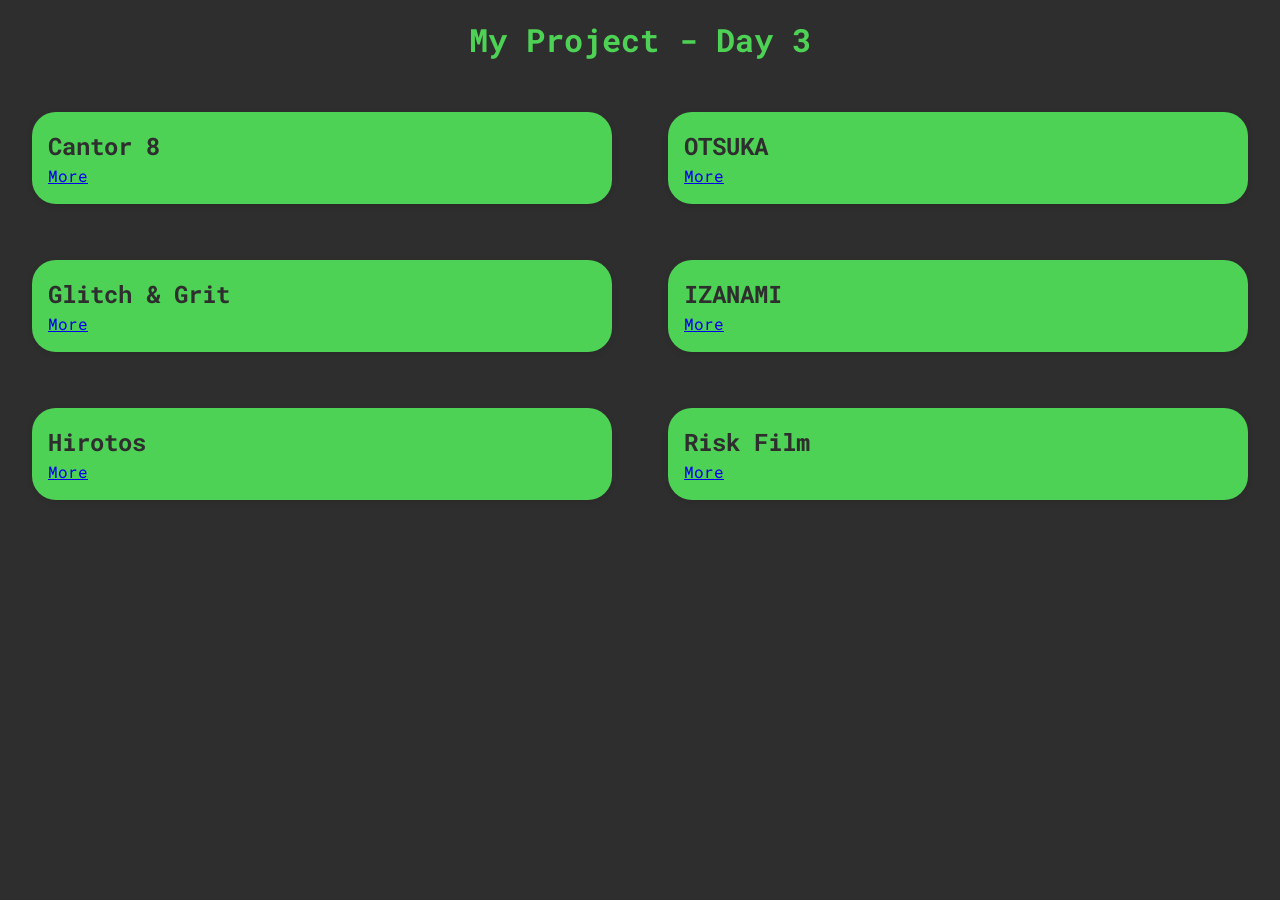
<file: learning-fullstack/day-03-projects-grid/index.html>
<!DOCTYPE html>
<html lang="ru">
<head>

    <link href="https://fonts.googleapis.com/css2?family=Roboto+Mono:ital,wght@0,100..700;1,100..700&display=swap" rel="stylesheet">
    <link rel="stylesheet" href="style.css">
    <meta charset="UTF-8">
    <meta name="viewport" content="width=device-width, initial-scale=1.0">
    <title>Day 03: Projects Grid</title>

</head>

<body>

    <header class="logo">
        <h1>My Project - Day 3</h1>
    </header>

    <main class="card-container">

        <section class="card card--featured" >  
            <h2>Cantor 8</h2>
            <p class="card-description">Lorem ipsum dolor sit amet consectetur adipisicing elit. Blanditiis tempora maxime ullam ipsam illum eos fuga fugit. Error, ex optio.</p>
            <a href="https://www.cantor8.io">More</a>
        </section>

        <section class="card card--featured">
            <h2>OTSUKA</h2>
            <p class="card-description">Error, ex optio. Lorem ipsum dolor sit amet consectetur adipisicing elit. Blanditiis tempora maxime ullam ipsam illum eos fuga fugit.</p>
            <a href="https://otsuka-air.jp">More</a>
        </section>

        <section class="card card--featured">
            <h2>Glitch & Grit</h2>
            <p class="card-description">Lorem ipsum dolor sit amet consectetur adipisicing elit. Quo, blanditiis reiciendis. Soluta nemo aliquid minima, accusantium repellendus fugit, vitae provident numquam quia quibusdam.</p>
            <a href="https://glitchandgrit.com">More</a>
        </section>

        <section class="card card--featured">
            <h2>IZANAMI</h2>
            <p class="card-description">Quo, blanditiis reiciendis. Soluta nemo aliquid minima, accusantium repellendus fugit, vitae provident numquam quia quibusdam. Soluta nemo aliquid minima.</p>
            <a href="https://izanami-official.com">More</a>
        </section>

        <section class="card card--featured">
            <h2>Hirotos</h2>
            <p class="card-description">Lorem ipsum dolor sit amet consectetur adipisicing elit. Quaerat dolores voluptatem eius! Vitae culpa, quibusdam rem, iure ipsam atque voluptates itaque consequatur, quam consectetur modi nam veniam odit quae.</p>
            <a href="https://www.hirotos.com">More</a>
        </section>
        
        <section class="card card--featured">
            <h2>Risk Film</h2>
            <p class="card-description">Illum accusamus deserunt nesciunt iusto ex, dicta quam, officia aspernatur vitae vel possimus autem. Lorem ipsum dolor sit amet consectetur adipisicing elit.</p>
            <a href="https://www.risk.film">More</a>
        </section>

    </main>

</body>

</html>
</file>
<file: learning-fullstack/day-03-projects-grid/style.css>
* {
    margin: 0;
    padding: 0;
    box-sizing: border-box;
}

body {
    font-family: Roboto Mono, monospace;
    background-color: rgb(46, 46, 46);
    color:  rgb(78, 210, 85);
    line-height: 1.5;
}

header.logo {
    margin: 16px;
    display: flex;
    justify-content: center;
}

main.card-container {
    display: grid;
    grid-template-columns: repeat(auto-fit, minmax(220px, 1fr));
    gap: 24px;
    padding: 16px;
}


main.card-container section.card {
    position: relative;
    overflow: hidden;
    background-color: rgb(78, 210, 85);
    color: rgb(46, 46, 46);
    margin: 16px;
    padding: 16px;
    border-radius: 24px;
    box-shadow: 0 2px 6px rgba(0, 0, 0, 0.1);
    transition: transform 0.2s ease, box-shadow 0.2s ease;
}

main.card-container section.card:hover {
    transform: translateY(-5px);
    box-shadow: 0 8px 16px rgba(0, 0, 0, 0.15);
}

main.card-container section.card--featured {   /* Выделенная карточка — крупнее остальных */
    grid-column: span 2;
}

main.card-container section.card .card-description {      /* Описание, скрытое до наведения */
    opacity: 0;
    max-height: 0;
    transition: opacity 0.3s ease, max-height 0.3s ease;
}

main.card-container section.card:hover .card-description {
    opacity: 1;
    max-height: 200px;
}
</file>
